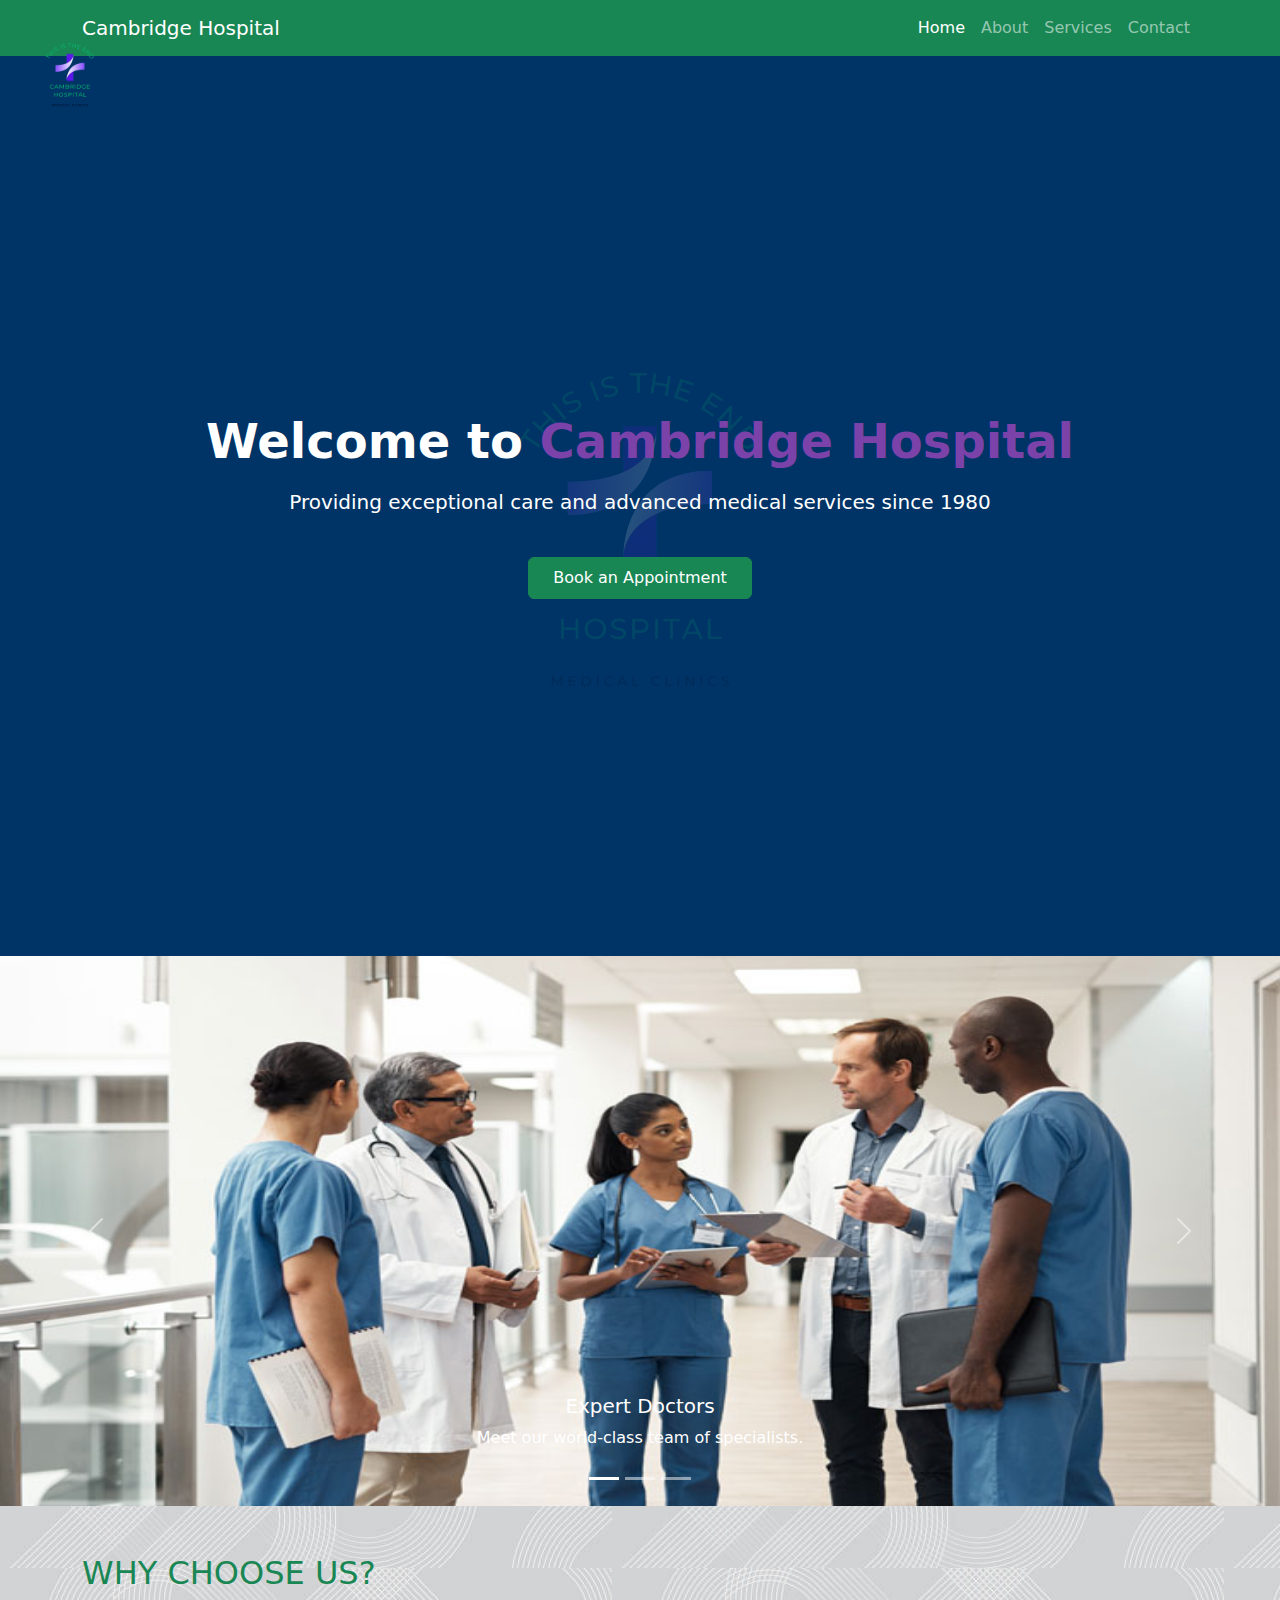
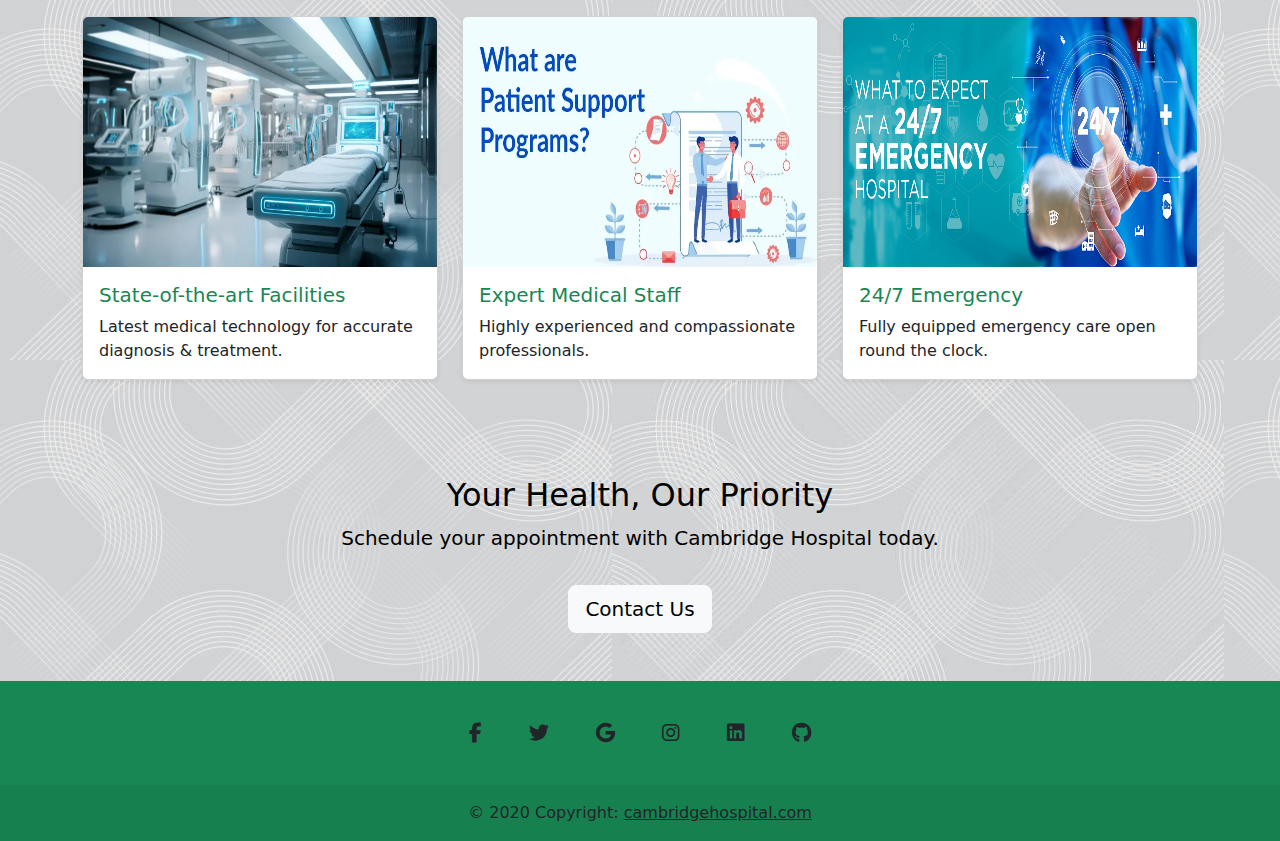
<file: index.html>
<!DOCTYPE html>
<html lang="en">
<head>
  <meta charset="UTF-8" />
  <meta name="viewport" content="width=device-width, initial-scale=1.0" />
  <title>Cambridge Hospital | Home</title>
  <meta name="google-site-verification" content="DN2xL09KIkhMz8PLsOGLOSIiImmt5eMil0lKfzQtAz8" />
  <link rel="stylesheet" href="new.css" />
  <script src="new.js" defer></script>

  <!-- Bootstrap CDN -->
  <link href="https://cdn.jsdelivr.net/npm/bootstrap@5.3.2/dist/css/bootstrap.min.css" rel="stylesheet" />
  <script src="https://cdn.jsdelivr.net/npm/bootstrap@5.3.2/dist/js/bootstrap.bundle.min.js"></script>

  <!-- Font & Icons -->
  <link href="https://fonts.googleapis.com/css2?family=Poppins:wght@400;600&display=swap" rel="stylesheet" />
  <link rel="stylesheet" href="https://cdnjs.cloudflare.com/ajax/libs/font-awesome/6.5.0/css/all.min.css" />



</head>

<body style="background-image: url(/abstract.jpg);">

    <img src="cambridge-logo-bg.png" alt="Cambridge Hospital Logo" class="site-logo" />


  <!-- Navbar -->
  <nav class="navbar navbar-expand-lg navbar-dark bg-success sticky-top">
    <div class="container">
      <a class="navbar-brand" href="#">Cambridge Hospital</a>
      <button class="navbar-toggler" data-bs-toggle="collapse" data-bs-target="#navbarNav">
        <span class="navbar-toggler-icon"></span>
      </button>
      <div id="navbarNav" class="collapse navbar-collapse">
        <ul class="navbar-nav ms-auto">
          <li class="nav-item"><a class="nav-link active" href="index.html">Home</a></li>
          <li class="nav-item"><a class="nav-link" href="about.html">About</a></li>
          <li class="nav-item"><a class="nav-link" href="services.html">Services</a></li>
          <li class="nav-item"><a class="nav-link" href="contact.html">Contact</a></li>
        </ul>
      </div>
    </div>
  </nav>



  <!-- Hero Header -->

<header class="hero-section d-flex align-items-center justify-content-center text-center text-white position-relative">
  <img src="cambridge-logo-bg.png" alt="Cambridge Hospital Logo" class="hero-logo" />
  <div class="hero-content container">
    <h1>Welcome to <span>Cambridge Hospital</span></h1>
    <p class="lead mt-3">Providing exceptional care and advanced medical services since 1980</p>
<a href="/test2.html" class="btn btn-success mt-4 px-4 py-2">Book an Appointment</a>


  </div>
</header>



  <!-- Carousel -->
  <div id="carouselExampleCaptions" class="carousel slide" data-bs-ride="carousel">
    <div class="carousel-indicators">
      <button type="button" data-bs-target="#carouselExampleCaptions" data-bs-slide-to="0" class="active"></button>
      <button type="button" data-bs-target="#carouselExampleCaptions" data-bs-slide-to="1"></button>
      <button type="button" data-bs-target="#carouselExampleCaptions" data-bs-slide-to="2"></button>
    </div>
    <div class="carousel-inner">
      <div class="carousel-item active">
        <img src="750-Doctors-Talking-GettyImages-1421919753.jpg" class="d-block w-100" alt="Doctors" height="550" />
        <div class="carousel-caption d-none d-md-block">
          <h5>Expert Doctors</h5>
          <p>Meet our world-class team of specialists.</p>
        </div>
      </div>
      <div class="carousel-item">
        <img src="/MRI.jpg" class="d-block w-100" alt="Advanced Equipment" height="550" />
        <div class="carousel-caption d-none d-md-block">
          <h5>Advanced Facilities</h5>
          <p>Equipped with the latest technology for precise diagnostics.</p>
        </div>
      </div>
      <div class="carousel-item">
        <img src="24-7.jpg" class="d-block w-100" alt="Emergency Care" height="550" />
        <div class="carousel-caption d-none d-md-block">
          <h5>24/7 Emergency</h5>
          <p>Always here when you need us most.</p>
        </div>
      </div>
    </div>
    <button class="carousel-control-prev" type="button" data-bs-target="#carouselExampleCaptions" data-bs-slide="prev">
      <span class="carousel-control-prev-icon"></span>
    </button>
    <button class="carousel-control-next" type="button" data-bs-target="#carouselExampleCaptions" data-bs-slide="next">
      <span class="carousel-control-next-icon"></span>
    </button>
  </div>

  <!-- Highlights Section -->
  <section id="highlight-cards" class="py-5">
    <div class="container">
      <div class="d-flex justify-content-between align-items-center mb-3">
        <h2 class="text-success">WHY CHOOSE US?</h2>
      </div>
      <div class="row g-4">
        <div class="col-md-4">
          <div class="card h-100 shadow-sm">
            <img src="/high-tech-modern-hospital-ward-equipped-latest-medical-facilities-state-art-hospital-ward-featuring-advanced-302887702.webp" class="card-img-top" alt="" height="250px">
            <div class="card-body">
              <h5 class="card-title text-success">State-of-the-art Facilities</h5>
              <p class="card-text">Latest medical technology for accurate diagnosis & treatment.</p>
            </div>
          </div>
        </div>
        <div class="col-md-4">
          <div class="card h-100 shadow-sm">
            <img src="/What-are-Patient-Support-Programs-min.webp" class="card-img-top" alt="" height="250px">
            <div class="card-body">
              <h5 class="card-title text-success">Expert Medical Staff</h5>
              <p class="card-text">Highly experienced and compassionate professionals.</p>
            </div>
          </div>
        </div>
        <div class="col-md-4">
          <div class="card h-100 shadow-sm">
            <img src="24-7.jpg" class="card-img-top" alt="" height="250px">
            <div class="card-body">
              <h5 class="card-title text-success">24/7 Emergency</h5>
              <p class="card-text">Fully equipped emergency care open round the clock.</p>
            </div>
          </div>
        </div>
      </div>
    </div>
  </section>

  <!-- CTA -->
  <section id="cta" class="text-center text-black py-5">
    <div class="container">
      <h2>Your Health, Our Priority</h2>
      <p class="lead">Schedule your appointment with Cambridge Hospital today.</p>
      <a href="contact.html" class="btn btn-light btn-lg mt-3">Contact Us</a>
    </div>
  </section>

 <footer class="text-center bg-success">
  <!-- Grid container -->
  <div class="container pt-4">
    <!-- Section: Social media -->
    <section class="mb-4">
      <!-- Facebook -->
      <a
        data-mdb-ripple-init
        class="btn btn-link btn-success btn-floating btn-lg text-body m-1"
        href="#!"
        role="button"
        data-mdb-ripple-color="dark"
        ><i class="fab fa-facebook-f btn-outline-light" ></i
      ></a>

      <!-- Twitter -->
      <a
        data-mdb-ripple-init
        class="btn btn-link btn-floating btn-lg text-body m-1"
        href="#!"
        role="button"
        data-mdb-ripple-color="dark"
        ><i class="fab fa-twitter btn-outline-light"></i
      ></a>

      <!-- Google -->
      <a
        data-mdb-ripple-init
        class="btn btn-link btn-floating btn-lg text-body m-1"
        href="#!"
        role="button"
        data-mdb-ripple-color="dark"
        ><i class="fab fa-google btn-outline-light"></i
      ></a>

      <!-- Instagram -->
      <a
        data-mdb-ripple-init
        class="btn btn-link btn-floating btn-lg text-body m-1"
        href="#!"
        role="button"
        data-mdb-ripple-color="success"
        ><i class="fab fa-instagram btn-outline-light"></i
      ></a>

      <!-- Linkedin -->
      <a
        data-mdb-ripple-init
        class="btn btn-link btn-floating btn-lg text-body m-1"
        href="#!"
        role="button"
        data-mdb-ripple-color="dark"
        ><i class="fab fa-linkedin btn-outline-light"></i
      ></a>
      <!-- Github -->
      <a
        data-mdb-ripple-init
        class="btn btn-link btn-floating btn-lg text-body m-1"
        href="#!"
        role="button"
        data-mdb-ripple-color="dark"
        ><i class="fab fa-github btn-outline-light"></i
      ></a>
    </section>
    <!-- Section: Social media -->
  </div>
  <!-- Grid container -->

  <!-- Copyright -->
  <div class="text-center p-3" style="background-color: rgba(0, 0, 0, 0.05);">
    © 2020 Copyright:
    <a class="text-body" href="https://mdbootstrap.com/">cambridgehospital.com</a>
  </div>
  <!-- Copyright -->
</footer>

</body>
</html>
</file>
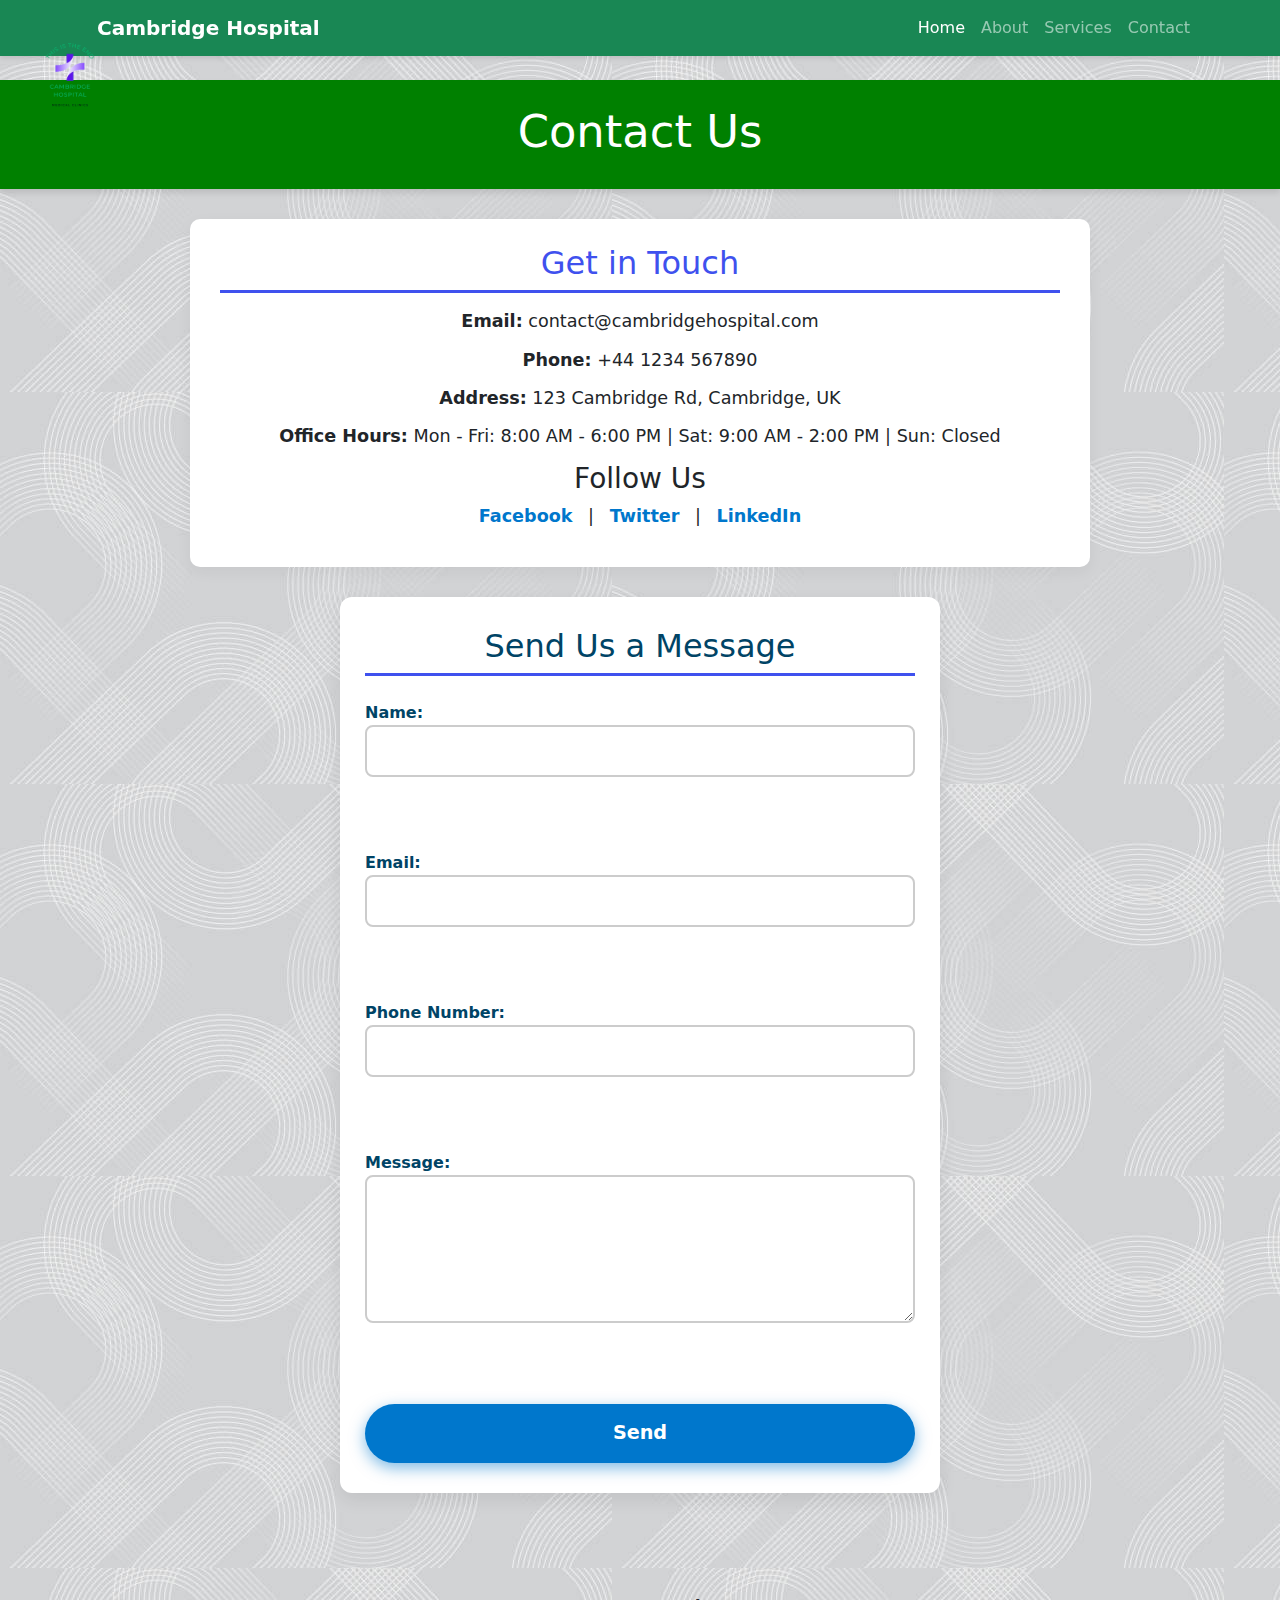
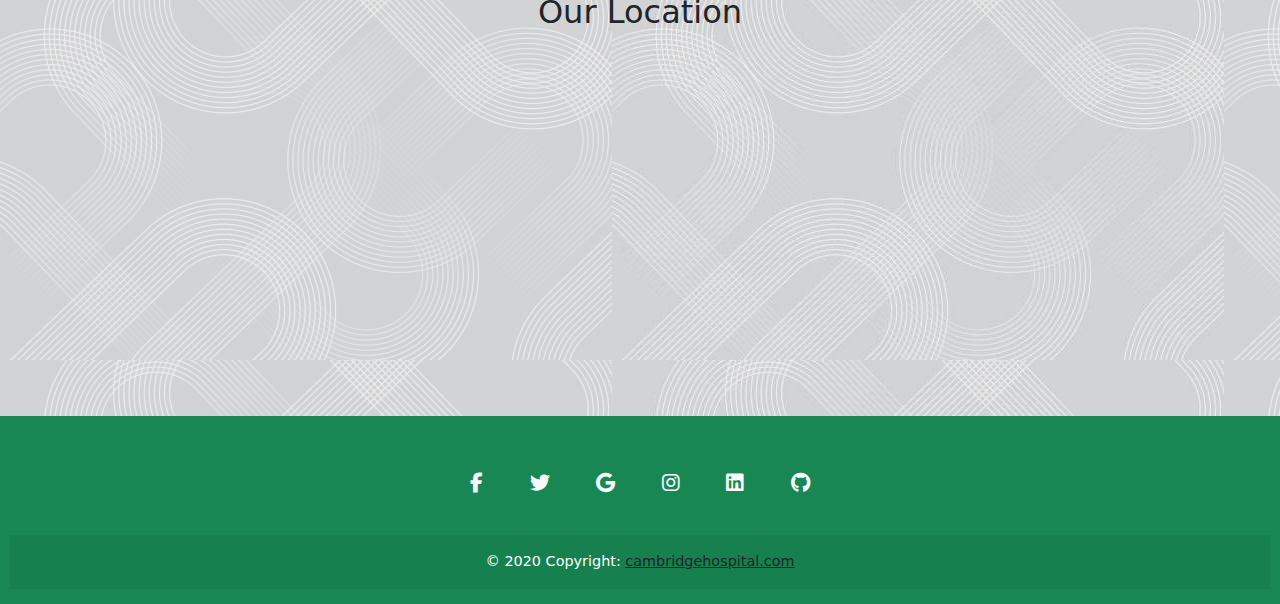
<file: contact.html>
<!DOCTYPE html>
<html lang="en">
<head>
    <meta charset="UTF-8">
    <title>Cambridge Hospital | Contact</title>
    <link rel="stylesheet" href="style.css">
    <script src="script.js" defer></script>


<link rel="stylesheet" href="/css/bootstrap.min.css">
<script src="/js/bootstrap.min.js"></script>

<link href="https://cdn.jsdelivr.net/npm/bootstrap@5.3.2/dist/css/bootstrap.min.css" rel="stylesheet" />
  <script src="https://cdn.jsdelivr.net/npm/bootstrap@5.3.2/dist/js/bootstrap.bundle.min.js"></script>

 <link href="https://fonts.googleapis.com/css2?family=Poppins:wght@400;600&display=swap" rel="stylesheet" />
  <link rel="stylesheet" href="https://cdnjs.cloudflare.com/ajax/libs/font-awesome/6.5.0/css/all.min.css" />



</head>
<body style="background-image: url(/abstract.jpg);">

 <img src="cambridge-logo-bg.png" alt="Cambridge Hospital Logo" class="site-logo" />

  <!-- Navbar -->
  <nav class="navbar navbar-expand-lg navbar-dark bg-success sticky-top">
    <div class="container">
      <a class="navbar-brand" href="#">Cambridge Hospital</a>
      <button class="navbar-toggler" data-bs-toggle="collapse" data-bs-target="#navbarNav">
        <span class="navbar-toggler-icon"></span>
      </button>
      <div id="navbarNav" class="collapse navbar-collapse">
        <ul class="navbar-nav ms-auto">
          <li class="nav-item"><a class="nav-link active" href="index.html">Home</a></li>
          <li class="nav-item"><a class="nav-link" href="about.html">About</a></li>
          <li class="nav-item"><a class="nav-link" href="services.html">Services</a></li>
          <li class="nav-item"><a class="nav-link" href="contact.html">Contact</a></li>
        </ul>
      </div>
    </div>
  </nav>


<br>



    <header>
        <h1>Contact Us</h1>
    </header>


    <main>
        <section id="contact-info">
            <h2>Get in Touch</h2>
            <p><strong>Email:</strong> contact@cambridgehospital.com</p>
            <p><strong>Phone:</strong> +44 1234 567890</p>
            <p><strong>Address:</strong> 123 Cambridge Rd, Cambridge, UK</p>
            <p><strong>Office Hours:</strong> Mon - Fri: 8:00 AM - 6:00 PM | Sat: 9:00 AM - 2:00 PM | Sun: Closed</p>

            <h3>Follow Us</h3>
            <p>
                <a href="#" target="_blank">Facebook</a> | 
                <a href="#" target="_blank">Twitter</a> | 
                <a href="#" target="_blank">LinkedIn</a>
            </p>
        </section>

        

        <section id="contact-form-section">
            <h2>Send Us a Message</h2>
            <form id="contactForm">
                <label for="name">Name:<br />
                    <input type="text" id="name" name="name" required />
                </label><br /><br />
                
                <label for="email">Email:<br />
                    <input type="email" id="email" name="email" required />
                </label><br /><br />
                
                <label for="phone">Phone Number:<br />
                    <input type="tel" id="phone" name="phone" />
                </label><br /><br />
                
                <label for="message">Message:<br />
                    <textarea id="message" name="message" rows="5" cols="40" required></textarea>
                </label><br /><br />
                
                <button type="submit">Send</button>
            </form>
            <p id="formStatus" style="color:rgb(155, 90, 230); display:none;">Thank you for contacting us! We'll get back to you soon.</p>
        </section>
    </main>






<section id="map" style="margin: 20px 0;">
          <center><h2>Our Location</h2></center>
          <center><iframe
                src="https://www.google.com/maps/embed?pb=!1m18!1m12!1m3!1d2436.123456789012!2d0.121820315787!3d52.2053376797865!2m3!1f0!2f0!3f0!3m2!1i1024!2i768!4f13.1!3m3!1m2!1s0x487671df6d2e3aab%3A0xa9f2e8c3c6d4a8c!2sCambridge%20Hospital!5e0!3m2!1sen!2suk!4v1597886800000!5m2!1sen!2suk"
                width="100%"
                height="350"
                style="border:0;"
                allowfullscreen=""
                loading="lazy"
                referrerpolicy="no-referrer-when-downgrade"
            ></iframe></center>
        </section>
 <footer class="text-center bg-success">
  <!-- Grid container -->
  <div class="container pt-4">
    <!-- Section: Social media -->
    <section class="mb-4">
      <!-- Facebook -->
      <a
        data-mdb-ripple-init
        class="btn btn-link btn-success btn-floating btn-lg text-body m-1"
        href="#!"
        role="button"
        data-mdb-ripple-color="dark"
        ><i class="fab fa-facebook-f btn-outline-light" ></i
      ></a>

      <!-- Twitter -->
      <a
        data-mdb-ripple-init
        class="btn btn-link btn-floating btn-lg text-body m-1"
        href="#!"
        role="button"
        data-mdb-ripple-color="dark"
        ><i class="fab fa-twitter btn-outline-light"></i
      ></a>

      <!-- Google -->
      <a
        data-mdb-ripple-init
        class="btn btn-link btn-floating btn-lg text-body m-1"
        href="#!"
        role="button"
        data-mdb-ripple-color="dark"
        ><i class="fab fa-google btn-outline-light"></i
      ></a>

      <!-- Instagram -->
      <a
        data-mdb-ripple-init
        class="btn btn-link btn-floating btn-lg text-body m-1"
        href="#!"
        role="button"
        data-mdb-ripple-color="success"
        ><i class="fab fa-instagram btn-outline-light"></i
      ></a>

      <!-- Linkedin -->
      <a
        data-mdb-ripple-init
        class="btn btn-link btn-floating btn-lg text-body m-1"
        href="#!"
        role="button"
        data-mdb-ripple-color="dark"
        ><i class="fab fa-linkedin btn-outline-light"></i
      ></a>
      <!-- Github -->
      <a
        data-mdb-ripple-init
        class="btn btn-link btn-floating btn-lg text-body m-1"
        href="#!"
        role="button"
        data-mdb-ripple-color="dark"
        ><i class="fab fa-github btn-outline-light"></i
      ></a>
    </section>
    <!-- Section: Social media -->
  </div>
  <!-- Grid container -->

  <!-- Copyright -->
  <div class="text-center p-3" style="background-color: rgba(0, 0, 0, 0.05);">
    © 2020 Copyright:
    <a class="text-body" href="https://mdbootstrap.com/">cambridgehospital.com</a>
  </div>
  <!-- Copyright -->
</footer>

   <script>
        // Basic form validation and feedback
        document.getElementById('contactForm').addEventListener('submit', function(event) {
            event.preventDefault();

            // Simple form validation (browser also does basic)
            const name = this.name.value.trim();
            const email = this.email.value.trim();
            const message = this.message.value.trim();

            if (!name || !email || !message) {
                alert('Please fill in all required fields.');
                return;
            }

            // Simulate form submission
            this.style.display = 'none';
            document.getElementById('formStatus').style.display = 'block';
        });
    </script>


</body>
</html>
</file>
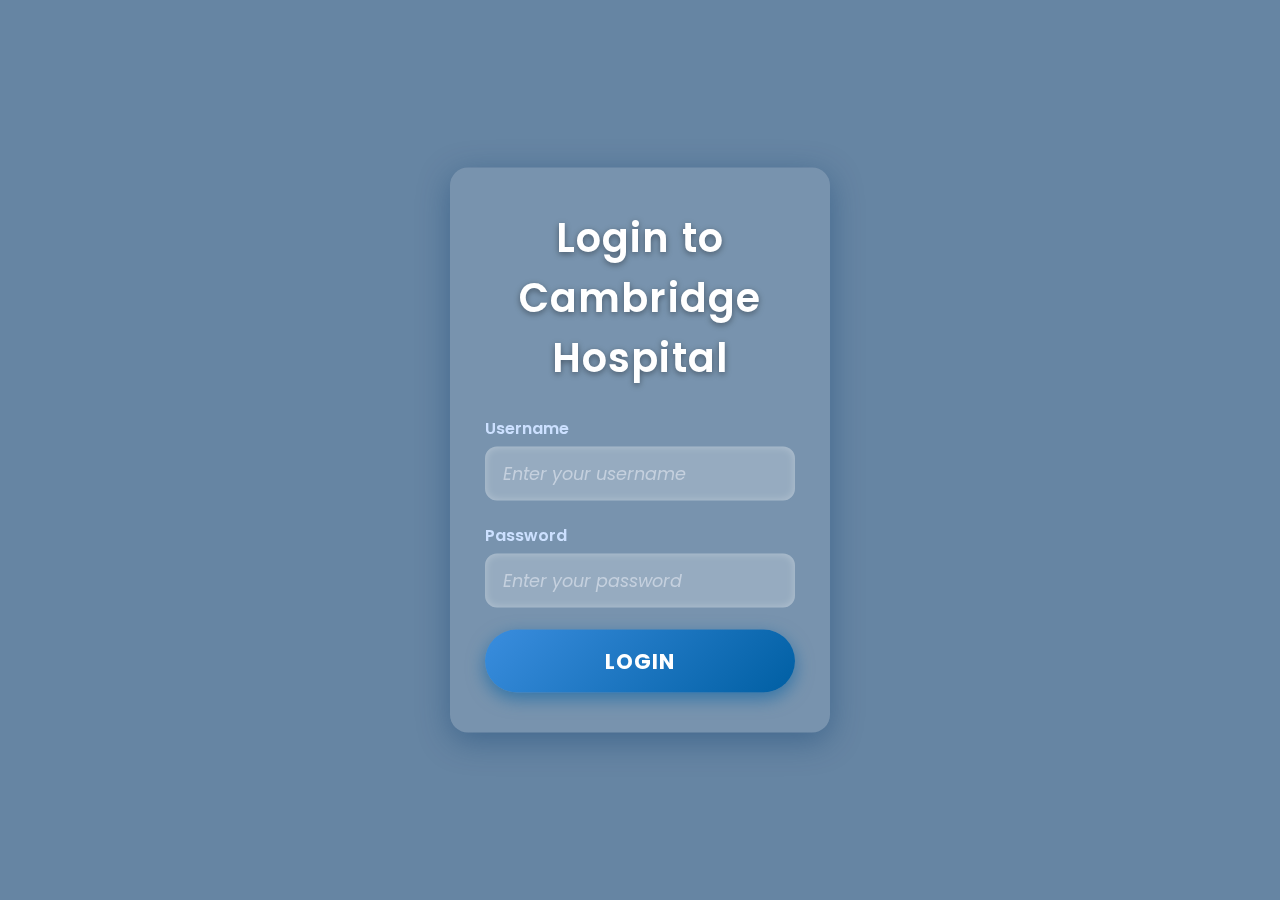
<file: login.html>
<!DOCTYPE html>
<html lang="en">
<head>
  <meta charset="UTF-8" />
  <title>Cambridge Hospital | Login</title>
  <link href="https://fonts.googleapis.com/css2?family=Poppins:wght@300;600&display=swap" rel="stylesheet" />
  <style>
    /* Reset */
    * {
      margin: 0;
      padding: 0;
      box-sizing: border-box;
      font-family: 'Poppins', sans-serif;
    }

    body, html {
      height: 100%;
      overflow: hidden;
    }

    body {
      /* Background image and overlay */
      background: url('https://images.unsplash.com/photo-1576765607923-7dcd09a670d5?auto=format&fit=crop&w=1470&q=80') no-repeat center center fixed;
      background-size: cover;
      position: relative;
    }

    /* Dark overlay for better contrast */
    body::before {
      content: '';
      position: fixed;
      top: 0; left: 0;
      width: 100%; height: 100%;
      background-color: rgba(0, 51, 102, 0.6);
      z-index: 0;
    }

    /* Center container */
    #login-container {
      position: relative;
      z-index: 1;
      width: 380px;
      background: rgba(255, 255, 255, 0.12);
      backdrop-filter: blur(12px);
      border-radius: 18px;
      padding: 40px 35px;
      box-shadow: 0 8px 32px rgba(0, 51, 102, 0.37);
      margin: auto;
      top: 50%;
      transform: translateY(-50%);
      color: white;
      text-align: center;
      box-sizing: border-box;
      animation: fadeInScale 0.8s ease forwards;
    }

    @keyframes fadeInScale {
      0% {
        opacity: 0;
        transform: translateY(-60%) scale(0.9);
      }
      100% {
        opacity: 1;
        transform: translateY(-50%) scale(1);
      }
    }

    #login-container h2 {
      margin-bottom: 28px;
      font-weight: 600;
      font-size: 2.5rem;
      letter-spacing: 1.2px;
      text-shadow: 0 2px 6px rgba(0, 0, 0, 0.4);
    }

    #loginForm label {
      display: block;
      text-align: left;
      margin-bottom: 6px;
      font-weight: 600;
      font-size: 1rem;
      color: #cce0ff;
      user-select: none;
    }

    #loginForm input[type="text"],
    #loginForm input[type="password"] {
      width: 100%;
      padding: 14px 18px;
      margin-bottom: 22px;
      border-radius: 12px;
      border: none;
      font-size: 1.1rem;
      background: rgba(255, 255, 255, 0.22);
      color: white;
      box-shadow: inset 0 0 8px rgba(255, 255, 255, 0.3);
      transition: background-color 0.3s ease, box-shadow 0.3s ease;
    }

    #loginForm input::placeholder {
      color: #d1d9e6cc;
      font-style: italic;
    }

    #loginForm input[type="text"]:focus,
    #loginForm input[type="password"]:focus {
      background: rgba(255, 255, 255, 0.35);
      box-shadow: inset 0 0 10px 2px #66a3ff;
      outline: none;
      color: #004a99;
      font-weight: 600;
    }

    #loginForm button {
      width: 100%;
      background: linear-gradient(135deg, #3a8dde 0%, #005fa3 100%);
      color: white;
      border: none;
      padding: 16px 0;
      font-size: 1.3rem;
      font-weight: 700;
      border-radius: 50px;
      cursor: pointer;
      box-shadow: 0 6px 18px rgba(0, 95, 163, 0.6);
      transition: background 0.3s ease, box-shadow 0.3s ease;
      user-select: none;
      text-transform: uppercase;
      letter-spacing: 1px;
    }

    #loginForm button:hover,
    #loginForm button:focus {
      background: linear-gradient(135deg, #004a99 0%, #003366 100%);
      box-shadow: 0 8px 20px rgba(0, 70, 110, 0.8);
      outline: none;
    }

    #error-msg {
      color: #ff6b6b;
      margin-bottom: 18px;
      font-weight: 700;
      font-size: 1rem;
      display: none;
      text-shadow: 0 1px 1px rgba(0,0,0,0.3);
    }

    /* Responsive */
    @media (max-width: 420px) {
      #login-container {
        width: 90%;
        padding: 35px 25px;
      }
    }
  </style>
</head>
<body>

  <div id="login-container">
    <h2>Login to Cambridge Hospital</h2>
    <form id="loginForm">
      <div id="error-msg"></div>
      <label for="username">Username</label>
      <input type="text" id="username" name="username" placeholder="Enter your username" required />

      <label for="password">Password</label>
      <input type="password" id="password" name="password" placeholder="Enter your password" required />

      <button type="submit">Login</button>
    </form>
  </div>

  <script>
    document.getElementById('loginForm').addEventListener('submit', function(event) {
      event.preventDefault();

      const username = this.username.value.trim();
      const password = this.password.value.trim();
      const errorMsg = document.getElementById('error-msg');

      // Simple hardcoded credentials for demo
      const validUsername = 'admin';
      const validPassword = 'password123';

      if (username === validUsername && password === validPassword) {
        window.location.href = 'index.html';
      } else {
        errorMsg.textContent = 'Invalid username or password!';
        errorMsg.style.display = 'block';
      }
    });
  </script>

</body>
</html>
</file>
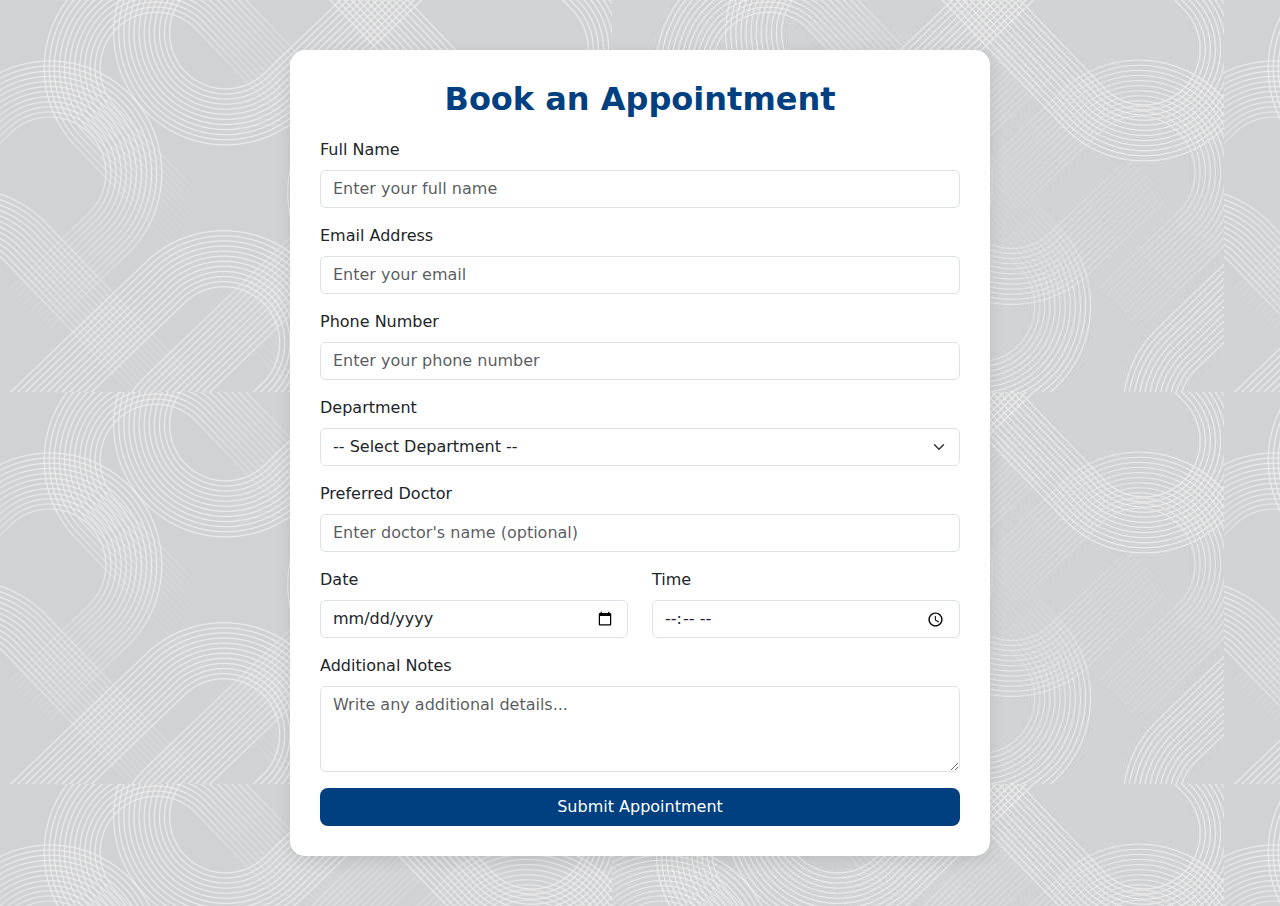
<file: test2.html>
<!DOCTYPE html>
<html lang="en">
<head>
  <meta charset="UTF-8">
  <meta name="viewport" content="width=device-width, initial-scale=1.0">
  <title>Book Appointment - Cambridge Hospital</title>
  <!-- Bootstrap CSS -->
  <link href="https://cdn.jsdelivr.net/npm/bootstrap@5.3.2/dist/css/bootstrap.min.css" rel="stylesheet">
  <style>
    body {
      background: #f8f9fa;
    }
    .appointment-section {
      max-width: 700px;
      margin: 50px auto;
      background: white;
      padding: 30px;
      border-radius: 15px;
      box-shadow: 0px 4px 15px rgba(0,0,0,0.1);
    }
    .appointment-section h2 {
      text-align: center;
      margin-bottom: 20px;
      font-weight: bold;
      color: #004080;
    }
    .btn-custom {
      background-color: #004080;
      color: white;
      border-radius: 8px;
    }
    .btn-custom:hover {
      background-color: #003060;
    }
  </style>
</head>
<body style="background-image: url(/abstract.jpg);">

  <div class="container">
    <div class="appointment-section">
      <h2>Book an Appointment</h2>
      <form id="appointmentForm">
        <div class="mb-3">
          <label for="name" class="form-label">Full Name</label>
          <input type="text" class="form-control" id="name" placeholder="Enter your full name" required>
        </div>
        <div class="mb-3">
          <label for="email" class="form-label">Email Address</label>
          <input type="email" class="form-control" id="email" placeholder="Enter your email" required>
        </div>
        <div class="mb-3">
          <label for="phone" class="form-label">Phone Number</label>
          <input type="tel" class="form-control" id="phone" placeholder="Enter your phone number" required>
        </div>
        <div class="mb-3">
          <label for="department" class="form-label">Department</label>
          <select class="form-select" id="department" required>
            <option value="">-- Select Department --</option>
            <option>Cardiology</option>
            <option>Neurology</option>
            <option>Orthopedics</option>
            <option>Pediatrics</option>
            <option>General Medicine</option>
          </select>
        </div>
        <div class="mb-3">
          <label for="doctor" class="form-label">Preferred Doctor</label>
          <input type="text" class="form-control" id="doctor" placeholder="Enter doctor's name (optional)">
        </div>
        <div class="row">
          <div class="col-md-6 mb-3">
            <label for="date" class="form-label">Date</label>
            <input type="date" class="form-control" id="date" required>
          </div>
          <div class="col-md-6 mb-3">
            <label for="time" class="form-label">Time</label>
            <input type="time" class="form-control" id="time" required>
          </div>
        </div>
        <div class="mb-3">
          <label for="message" class="form-label">Additional Notes</label>
          <textarea class="form-control" id="message" rows="3" placeholder="Write any additional details..."></textarea>
        </div>
        <button type="submit" class="btn btn-custom w-100">Submit Appointment</button>
      </form>
    </div>
  </div>

  <!-- Bootstrap JS -->
  <script src="https://cdn.jsdelivr.net/npm/bootstrap@5.3.2/dist/js/bootstrap.bundle.min.js"></script>
  <!-- JavaScript Validation -->
  <script>
    document.getElementById("appointmentForm").addEventListener("submit", function(event) {
      event.preventDefault();
      
      const name = document.getElementById("name").value.trim();
      const email = document.getElementById("email").value.trim();
      const phone = document.getElementById("phone").value.trim();
      const department = document.getElementById("department").value;
      const date = document.getElementById("date").value;
      const time = document.getElementById("time").value;

      if (!name || !email || !phone || !department || !date || !time) {
        alert("Please fill out all required fields!");
        return;
      }

      alert("✅ Your appointment has been submitted successfully!\nWe will contact you soon.");
      document.getElementById("appointmentForm").reset();
    });
  </script>

</body>
</html>
</file>
<file: new.css>
body {
  font-family: 'Poppins', sans-serif;
  background: #f8f9fa;
  color: #333;
}


.hero-section {
  height: 100vh;
  background-color: #003366;
  position: relative;
  overflow: hidden;
}

.hero-logo {
  position: absolute;
  top: 50%;
  left: 50%;
  transform: translate(-50%, -50%);
  max-width: 40%;
  opacity: 0.15; /* subtle, adjust opacity to your liking */
  pointer-events: none; /* so it doesn't block clicks */
  z-index: 0;
}

.hero-content {
  position: relative;
  z-index: 1;
  color: white;
}

.hero-content h1 {
  font-size: 3rem;
  font-weight: 700;
}

.hero-content span {
  color: rgb(123, 66, 170);
}

.hero-content p {
  font-size: 1.25rem;
}



.site-logo {
  position: fixed;
  top: 20px;
  left: 20px;
  width: 100px;      /* adjust size as needed */
  height: auto;
  z-index: 1050;     /* high enough to stay on top */
  cursor: pointer;   /* makes it look clickable */
  transition: transform 0.3s ease;
}

.site-logo:hover {
  transform: scale(1.1); /* subtle zoom effect on hover */
}
</file>
<file: style.css>
/* Reset and base */
* {
    margin: 0;
    padding: 0;
    box-sizing: border-box;
}

body {
    font-family: 'Segoe UI', Tahoma, Geneva, Verdana, sans-serif;
    line-height: 1.6;
    background: #f5f9fc;
    color: #333;
    min-height: 100vh;
    display: flex;
    flex-direction: column;
}

/* Container for main content */
main {
    flex: 1 0 auto;
    padding: 30px 15px;
}

/* Header */
header {
    background-color: green;
    color: white;
    padding: 25px 15px;
    text-align: center;
    box-shadow: 0 4px 6px rgba(0,0,0,0.1);
}

header h1 {
    font-size: 2.8rem;
    margin-bottom: 5px;
}

header p {
    font-size: 1.2rem;
    font-weight: 300;
}

/* Navigation */
nav {
    background:  rgb(63, 81, 238);
    display: flex;
    justify-content: center;
    gap: 25px;
    padding: 15px 0;
    box-shadow: 0 2px 5px rgba(0,0,0,0.1);
}

nav a {
    color: white;
    text-decoration: none;
    font-weight: 600;
    font-size: 1.1rem;
    padding: 8px 15px;
    border-radius: 4px;
    transition: background-color 0.3s ease;
}

nav a:hover,
nav a:focus {
    background-color:  rgb(63, 81, 238);
    outline: none;
}

/* Main sections */
main section {
    background: white;
    margin: 25px auto;
    padding: 25px 30px;
    max-width: 900px;
    border-radius: 10px;
    box-shadow: 0 6px 15px rgba(0,0,0,0.05);
    transition: transform 0.3s ease;
}

main section:hover {
    transform: translateY(-5px);
}

main section h2 {
    color: rgb(63, 81, 238);
    margin-bottom: 15px;
    font-size: 2rem;
    border-bottom: 3px solid  rgb(63, 81, 238);
    padding-bottom: 8px;
}

main section p {
    font-size: 1.1rem;
    margin-bottom: 15px;
}

main section ul {
    list-style-type: disc;
    padding-left: 25px;
    margin-bottom: 15px;
}

main section ul li {
    margin-bottom: 8px;
    font-size: 1rem;
}

/* Doctor and leadership profiles */
.doctor-profiles, .leadership-profiles {
    display: flex;
    gap: 20px;
    flex-wrap: wrap;
}

.doctor-profiles article, .leadership-profiles article {
    flex: 1 1 280px;
    background: #e9f5fc;
    padding: 20px;
    border-radius: 10px;
    box-shadow: 0 3px 8px rgba(0,0,0,0.1);
    transition: box-shadow 0.3s ease;
}

.doctor-profiles article:hover, .leadership-profiles article:hover {
    box-shadow: 0 6px 16px rgba(0,0,0,0.15);
}

.doctor-profiles article h3, .leadership-profiles article h3 {
    color: #004466;
    margin-bottom: 10px;
}

/* Call to action */
#cta {
    text-align: center;
    background: #0077cc;
    color: white;
    padding: 30px 20px;
    border-radius: 10px;
    box-shadow: 0 5px 15px rgba(0,119,204,0.4);
    margin: 40px auto;
    max-width: 700px;
    font-size: 1.2rem;
}

#cta .btn {
    display: inline-block;
    margin-top: 15px;
    padding: 15px 40px;
    background: white;
    color: #0077cc;
    font-weight: 700;
    font-size: 1.1rem;
    text-decoration: none;
    border-radius: 50px;
    box-shadow: 0 4px 10px rgba(0,0,0,0.1);
    transition: background-color 0.3s ease, color 0.3s ease;
}

#cta .btn:hover,
#cta .btn:focus {
    background-color: #005fa3;
    color: white;
    outline: none;
}

/* Contact section */
#contact-info {
    max-width: 900px;
    margin: 0 auto 30px auto;
    background: white;
    padding: 25px 30px;
    border-radius: 10px;
    box-shadow: 0 5px 15px rgba(0,0,0,0.05);
    text-align: center;
    font-size: 1.1rem;
}

#contact-info p {
    margin-bottom: 12px;
}

#contact-info a {
    color: #0077cc;
    font-weight: 600;
    text-decoration: none;
    margin: 0 10px;
    transition: color 0.3s ease;
}

#contact-info a:hover,
#contact-info a:focus {
    color: #005fa3;
    outline: none;
}

/* Contact form */
#contact-form-section {
    max-width: 600px;
    margin: 0 auto 50px auto;
    background: white;
    padding: 30px 25px;
    border-radius: 12px;
    box-shadow: 0 7px 18px rgba(0,0,0,0.08);
}

#contact-form-section h2 {
    margin-bottom: 25px;
    color: #004466;
    text-align: center;
    font-size: 2rem;
}

#contact-form-section form label {
    display: block;
    font-weight: 600;
    margin-bottom: 6px;
    color: #004466;
}

#contact-form-section input[type="text"],
#contact-form-section input[type="email"],
#contact-form-section input[type="tel"],
#contact-form-section textarea {
    width: 100%;
    padding: 12px 15px;
    margin-bottom: 20px;
    border: 2px solid #ccc;
    border-radius: 8px;
    font-size: 1rem;
    transition: border-color 0.3s ease;
}

#contact-form-section input[type="text"]:focus,
#contact-form-section input[type="email"]:focus,
#contact-form-section input[type="tel"]:focus,
#contact-form-section textarea:focus {
    border-color: #0077cc;
    outline: none;
}

#contact-form-section button {
    display: block;
    width: 100%;
    background-color: #0077cc;
    color: white;
    border: none;
    padding: 15px 0;
    font-size: 1.2rem;
    border-radius: 50px;
    cursor: pointer;
    font-weight: 700;
    box-shadow: 0 5px 15px rgba(0,119,204,0.5);
    transition: background-color 0.3s ease;
}

#contact-form-section button:hover,
#contact-form-section button:focus {
    background-color: #005fa3;
    outline: none;
}

/* Footer */
footer {
    background:  rgb(18, 39, 224);
    color: white;
    text-align: center;
    padding: 15px 10px;
    flex-shrink: 0;
    font-size: 0.9rem;
}

/* Responsive */
@media (max-width: 900px) {
    .doctor-profiles, .leadership-profiles {
        flex-direction: column;
    }
    
    nav {
        flex-wrap: wrap;
        gap: 15px;
    }
}

@media (max-width: 500px) {
    header h1 {
        font-size: 2rem;
    }

    main section {
        margin: 20px 10px;
        padding: 20px 15px;
    }

    #cta {
        font-size: 1rem;
        padding: 20px 15px;
    }

    #cta .btn {
        padding: 12px 25px;
        font-size: 1rem;
    }
}



/* Cards section on home page */
#highlight-cards {
  max-width: 1000px;
  margin: 40px auto;
  padding: 0 20px;
  text-align: center;
}

#highlight-cards h2 {
  color:  rgb(63, 81, 238);
  margin-bottom: 30px;
  font-size: 2.4rem;
  border-bottom: 3px solid  rgb(63, 81, 238);
  display: inline-block;
  padding-bottom: 8px;
}

.cards-container {
  display: flex;
  gap: 25px;
  justify-content: center;
  flex-wrap: wrap;
}

.card {
  background: white;
  border-radius: 12px;
  box-shadow: 0 6px 18px rgba(0, 0, 0, 0.07);
  width: 300px;
  transition: transform 0.3s ease, box-shadow 0.3s ease;
  cursor: default;
  display: flex;
  flex-direction: column;
  overflow: hidden;
}

.card:hover {
  transform: translateY(-10px);
  box-shadow: 0 12px 30px rgba(0, 0, 0, 0.12);
}

.card img {
  width: 100%;
  height: 180px;
  object-fit: cover;
  border-bottom: 3px solid  rgb(63, 81, 238);
  flex-shrink: 0;
}

.card h3 {
  margin: 20px 15px 10px 15px;
  color:  rgb(63, 81, 238);
  font-size: 1.5rem;
}

.card p {
  margin: 0 15px 20px 15px;
  font-size: 1rem;
  color: #555;
  flex-grow: 1;
}


/* Slider container */
.slider-container {
  max-width: 1000px;
  margin: 40px auto 80px auto;
  position: relative;
  padding: 0 40px;
  box-sizing: border-box;
}

.slider-container h2 {
  text-align: center;
  margin-bottom: 30px;
  color:  rgb(63, 81, 238);
  font-size: 2.4rem;
  border-bottom: 3px solid  rgb(63, 81, 238);
  display: inline-block;
  padding-bottom: 8px;
}

/* Wrapper hides overflow */
.slider-wrapper {
  overflow: hidden;
  width: 100%;
}

/* Track holds all cards and scrolls horizontally */
.slider-track {
  display: flex;
  transition: transform 0.4s ease-in-out;
  scroll-behavior: smooth;
}

/* Cards remain same, but remove margin-bottom to keep alignment */
.card {
  flex: 0 0 300px;
  margin-right: 25px;
  background: white;
  border-radius: 12px;
  box-shadow: 0 6px 18px rgba(0, 0, 0, 0.07);
  cursor: default;
  display: flex;
  flex-direction: column;
  overflow: hidden;
  user-select: none;
  transition: transform 0.3s ease, box-shadow 0.3s ease;
}

.card:hover {
  transform: translateY(-10px);
  box-shadow: 0 12px 30px rgba(0, 0, 0, 0.12);
}

.card img {
  width: 100%;
  height: 180px;
  object-fit: cover;
  border-bottom: 3px solid  rgb(63, 81, 238);
  flex-shrink: 0;
}

.card h3 {
  margin: 20px 15px 10px 15px;
  color:  rgb(63, 81, 238);
  font-size: 1.5rem;
}

.card p {
  margin: 0 15px 20px 15px;
  font-size: 1rem;
  color: #555;
  flex-grow: 1;
}

/* Slider buttons */
.slider-btn {
  position: absolute;
  top: 50%;
  transform: translateY(-50%);
  background-color:  rgb(63, 81, 238);
  border: none;
  color: white;
  font-size: 2rem;
  width: 48px;
  height: 48px;
  border-radius: 50%;
  cursor: pointer;
  user-select: none;
  box-shadow: 0 4px 15px  rgb(63, 81, 238);
  transition: background-color 0.3s ease;
  z-index: 2;
}

.slider-btn:hover {
  background-color:  rgb(22, 43, 231);
}

.prev-btn {
  left: 5px;
}

.next-btn {
  right: 5px;
}

/* Responsive */
@media (max-width: 700px) {
  .slider-container {
    padding: 0 20px;
  }

  .card {
    flex: 0 0 260px;
  }
}

@media (max-width: 450px) {
  .card {
    flex: 0 0 220px;
  }

  .slider-btn {
    font-size: 1.5rem;
    width: 40px;
    height: 40px;
  }
}


#highlight-cards {
  max-width: 1000px;
  margin: 40px auto 80px auto;
  padding: 0 20px;
  box-sizing: border-box;
  text-align: center;
}

#highlight-cards h2 {
  color:  rgb(63, 81, 238);
  font-size: 2.4rem;
  border-bottom: 3px solid  rgb(63, 81, 238);
  display: inline-block;
  padding-bottom: 8px;
  margin-bottom: 30px;
}

.slider-container {
  position: relative;
  padding: 0 40px;
  box-sizing: border-box;
  user-select: none;
}

.slider-wrapper {
  overflow: hidden;
  width: 100%;
}

.slider-track {
  display: flex;
  gap: 25px;
  transition: transform 0.4s ease-in-out;
  will-change: transform;
}

/* Fixed width for cards, no margin right since gap handles spacing */
.card {
  flex: 0 0 300px;
  background: white;
  border-radius: 12px;
  box-shadow: 0 6px 18px rgba(0, 0, 0, 0.07);
  cursor: default;
  display: flex;
  flex-direction: column;
  overflow: hidden;
  transition: transform 0.3s ease, box-shadow 0.3s ease;
}

.card:hover {
  transform: translateY(-10px);
  box-shadow: 0 12px 30px rgba(0, 0, 0, 0.12);
}

.card img {
  width: 100%;
  height: 180px;
  object-fit: cover;
  border-bottom: 3px solid  rgb(63, 81, 238);
  flex-shrink: 0;
}

.card h3 {
  margin: 20px 15px 10px 15px;
  color: rgb(63, 81, 238);
  font-size: 1.5rem;
}

.card p {
  margin: 0 15px 20px 15px;
  font-size: 1rem;
  color: #555;
  flex-grow: 1;
}

.slider-btn {
  position: absolute;
  top: 50%;
  transform: translateY(-50%);
  background-color:  rgb(63, 81, 238);
  border: none;
  color: white;
  font-size: 2rem;
  width: 48px;
  height: 48px;
  border-radius: 50%;
  cursor: pointer;
  box-shadow: 0 4px 15px  rgb(63, 81, 238);
  transition: background-color 0.3s ease;
  z-index: 2;
  user-select: none;
}

.slider-btn:hover {
  background-color:  rgb(63, 81, 238);

.prev-btn {
  left: 5px;
}

}
.next-btn {
  right: 5px;
}

/* Responsive */
@media (max-width: 700px) {
  .card {
    flex: 0 0 260px;
  }
}

@media (max-width: 450px) {
  .card {
    flex: 0 0 220px;
  }

  .slider-btn {
    font-size: 1.5rem;
    width: 40px;
    height: 40px;
  }
}



.site-logo {
  position: fixed;
  top: 20px;
  left: 20px;
  width: 100px;      /* adjust size as needed */
  height: auto;
  z-index: 1050;     /* high enough to stay on top */
  cursor: pointer;   /* makes it look clickable */
  transition: transform 0.3s ease;
}

.site-logo:hover {
  transform: scale(1.1); /* subtle zoom effect on hover */
}




.site-logo {
  position: fixed;
  top: 20px;
  left: 20px;
  width: 100px;      /* adjust size as needed */
  height: auto;
  z-index: 1050;     /* high enough to stay on top */
  cursor: pointer;   /* makes it look clickable */
  transition: transform 0.3s ease;
}

.site-logo:hover {
  transform: scale(1.1); /* subtle zoom effect on hover */
}
</file>
